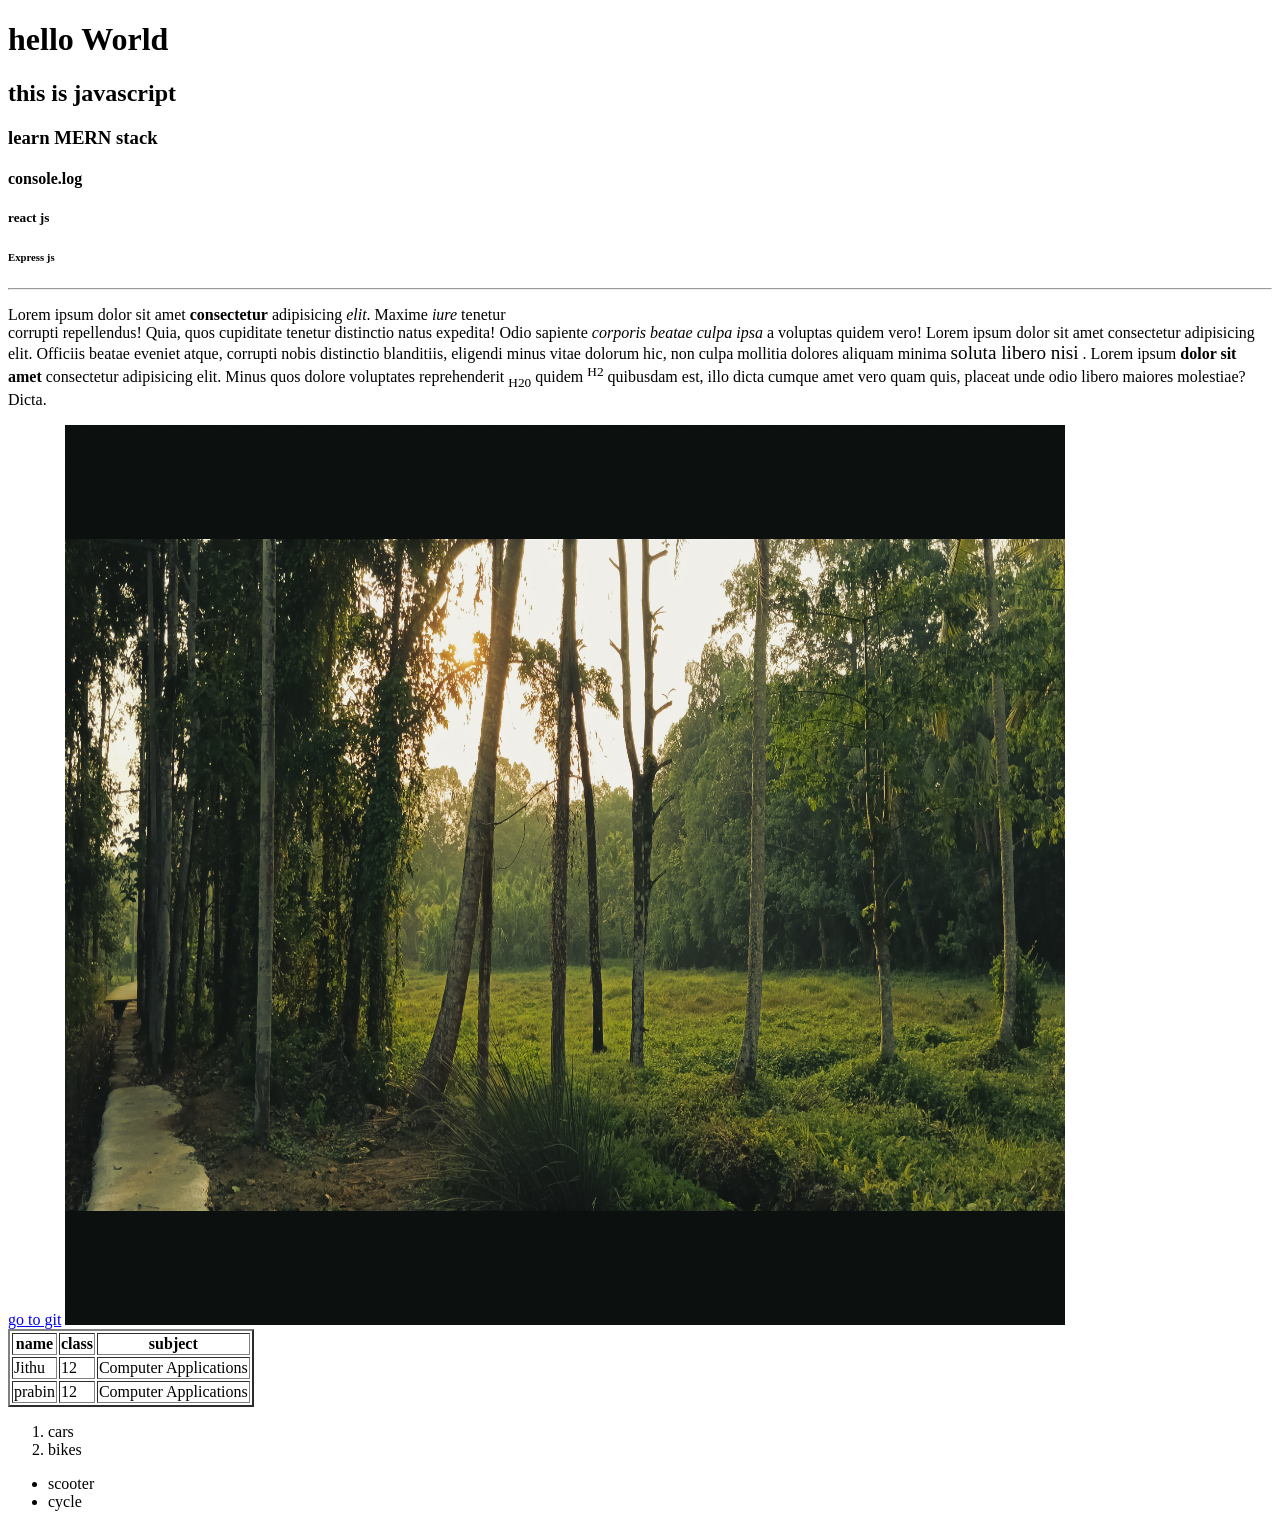
<file: basics/index.html>
<!DOCTYPE html>
<html lang="en">
<head>
    <meta charset="UTF-8">
    <meta name="viewport" content="width=device-width, initial-scale=1.0">
    <title>Document</title>
</head>
<body>
    <h1>hello World</h1>
    <h2>this is javascript</h2>
    <h3>learn MERN stack</h3>
    <h4>console.log</h4>
    <h5>react js</h5>
    <h6>Express js</h6>
<hr>
    <p>Lorem ipsum dolor sit amet  <b>consectetur</b> adipisicing  <em>elit</em>. Maxime <em>iure</em> tenetur  
        <br>corrupti repellendus! Quia, quos cupiditate tenetur distinctio natus expedita! Odio sapiente <i>corporis beatae culpa ipsa</i> a voluptas quidem vero! Lorem ipsum dolor sit
        amet consectetur adipisicing elit. Officiis beatae eveniet atque, corrupti nobis distinctio blanditiis, eligendi minus vitae 
        dolorum hic, non culpa mollitia dolores aliquam minima <big>soluta libero nisi</big> . Lorem ipsum <strong>dolor sit amet</strong> consectetur adipisicing
        elit. Minus quos dolore voluptates reprehenderit <sub>H20</sub> quidem <sup>H2</sup> quibusdam est, illo dicta cumque amet vero quam quis, placeat 
        unde odio libero maiores molestiae? Dicta.</p>
    <a href="https://github.com/">go to git</a>
    <img src="./landscape.jpeg" alt="error" style="height: 900px; width: 1000px;">

    <table border="2">
        <tr>
            <th>name</th>
            <th>class</th>
            <th>subject </th>
        </tr>
        <tr>
            <td>Jithu</td>
            <td>12</td>
            <td>Computer Applications</td>
        </tr>
        <tr>
            <td>prabin</td>
            <td>12</td>
            <td>Computer Applications</td>
        </tr>
    </table>

    <ol>
        <li>cars</li>
        <li>bikes</li>
    </ol>

    <ul>
        <li>scooter</li>
        <li>cycle</li>
    </ul>








</body>
</html>
</file>
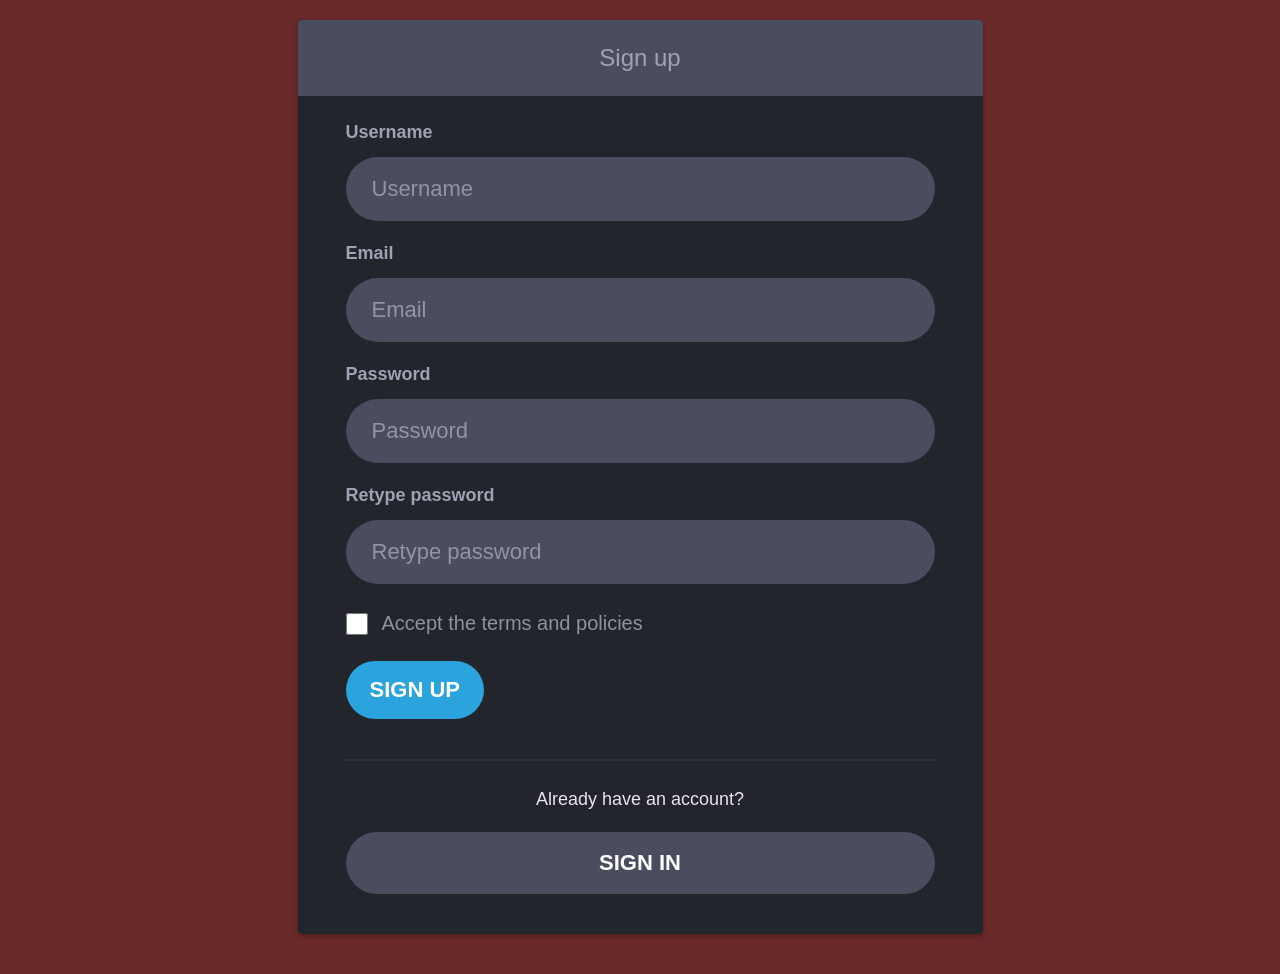
<file: forms/login.html>
<!DOCTYPE html>
<html lang="en">
<head>
    <meta charset="UTF-8">
    <meta name="viewport" content="width=device-width, initial-scale=1.0">
    <title>Xtra Form</title>
    <link rel="stylesheet" href="form.css">
</head>
<body>
    


    <form method="post" class="main-form">
        <div class="card-header">Sign up</div>
    <div class="card-body">
    <div class="form-group">
        <label for="username">Username</label>
        <input id="username" class="form-input" type="text" placeholder="Username">
    </div>
    <div class="form-group">
        <label for="email">Email</label>
        <input id="email" class="form-input" type="email" placeholder="Email">
    </div>
    <div class="form-group">
        <label for="password">Password</label>
        <input id="password" class="form-input" type="password" placeholder="Password">
    </div>
    <div class="form-group">
        <label for="retype">Retype password</label>
        <input id="retype" class="form-input" type="password" placeholder="Retype password">
    </div>

    <label class="checkbox"><input type="checkbox"> Accept the terms and policies</label>
    <button type="submit" class="button btn-primary">Sign up</button>

    <hr class="divider">
    <p class="signin-text">Already have an account?</p>
    <button type="button" class="button btn-secondary">Sign in</button>
    </div>
    </form>
</body>
</html>
</file>
<file: forms/form.css>
* { box-sizing: border-box; }

body {
margin: 0;
padding: 20px 15px 40px;
background: #6b2a2a;
color: #b9bbc6;
font-family: sans-serif;
font-size: 16px;
}

.main-form {
max-width: 685px;
margin: 0 auto;
background: #22252b;
border-radius: 4px;
box-shadow: 0 2px 6px rgba(0, 0, 0, .3);
overflow: hidden;
}
.card-header {
background: #4a4d5e;
text-align: center;
padding: 24px 20px;
font-size: 24px;
color: #9fa2b2;
}

.card-body { padding: 26px 48px 40px;}

.form-group { margin-bottom: 22px; }
.form-group label {
display: block;
margin-bottom: 14px;
font-size: 18px;
font-weight: 700;
color: #9fa2b2;
}
.form-input {
width: 100%;
height: 64px;
padding: 0 26px;
background: #4a4d5e;
border: 0;
border-radius: 50px;
font-size: 22px;
color: #d0d2dc;
}
.form-input::placeholder { color: #9094a4; }

.checkbox {
display: flex;
align-items: center;
gap: 14px;
margin: 28px 0 26px;
font-size: 20px;
color: #8e91a0;
}
.checkbox input {
width: 22px;
height: 22px;
margin: 0;
}

.button {
border: 0;
border-radius: 4px;
font-weight: 700;
text-transform: uppercase;
color: #fff;
}
.btn-primary {
padding: 16px 24px;
font-size: 22px;
background: #2ba3dc;
border-radius: 50px;
}
.btn-secondary {
width: 100%;
padding: 18px 24px;
font-size: 22px;
background: #4a4d5e;
border-radius: 50px;
}

.divider {
margin: 40px 0 28px;
border: 0;
border-top: 2px dotted #343741;
}
.signin-text {
text-align: center;
margin: 0 0 22px;
font-size: 18px;
color: #e4e5ea;
}
</file>
